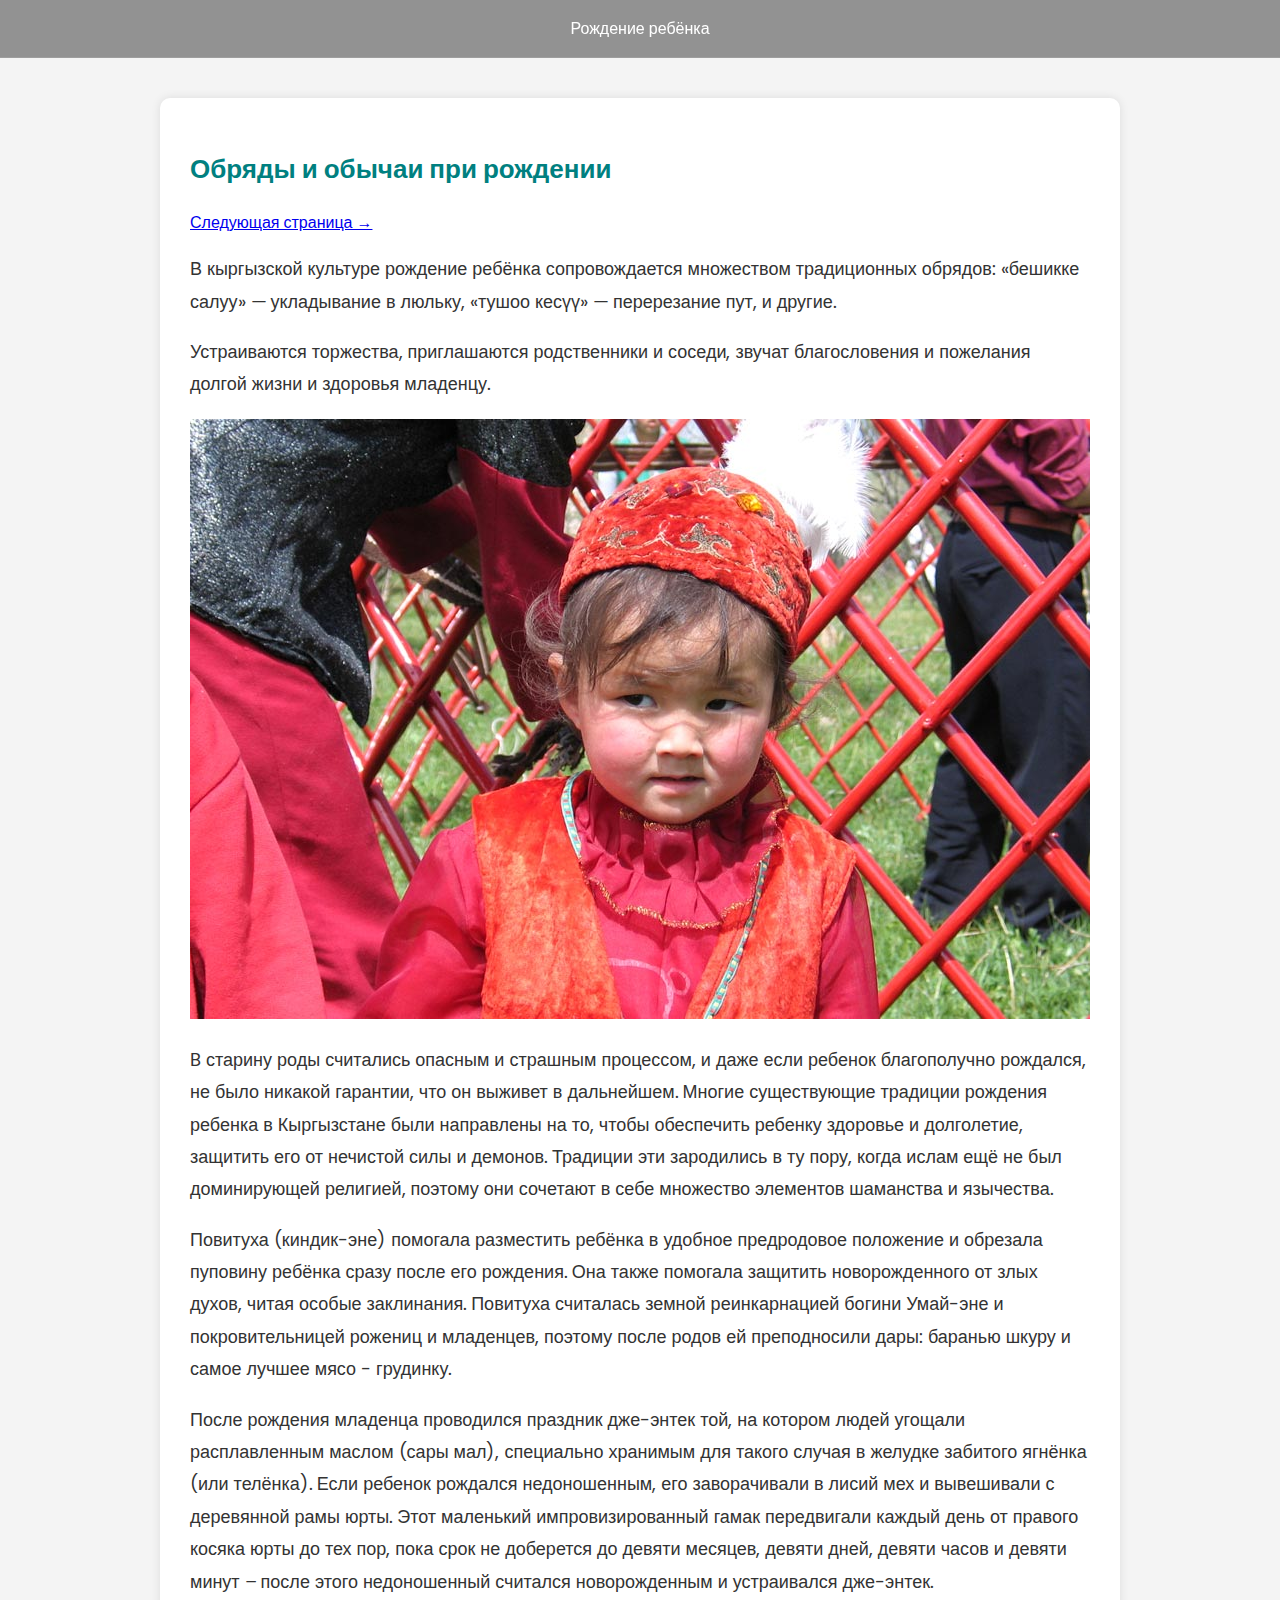
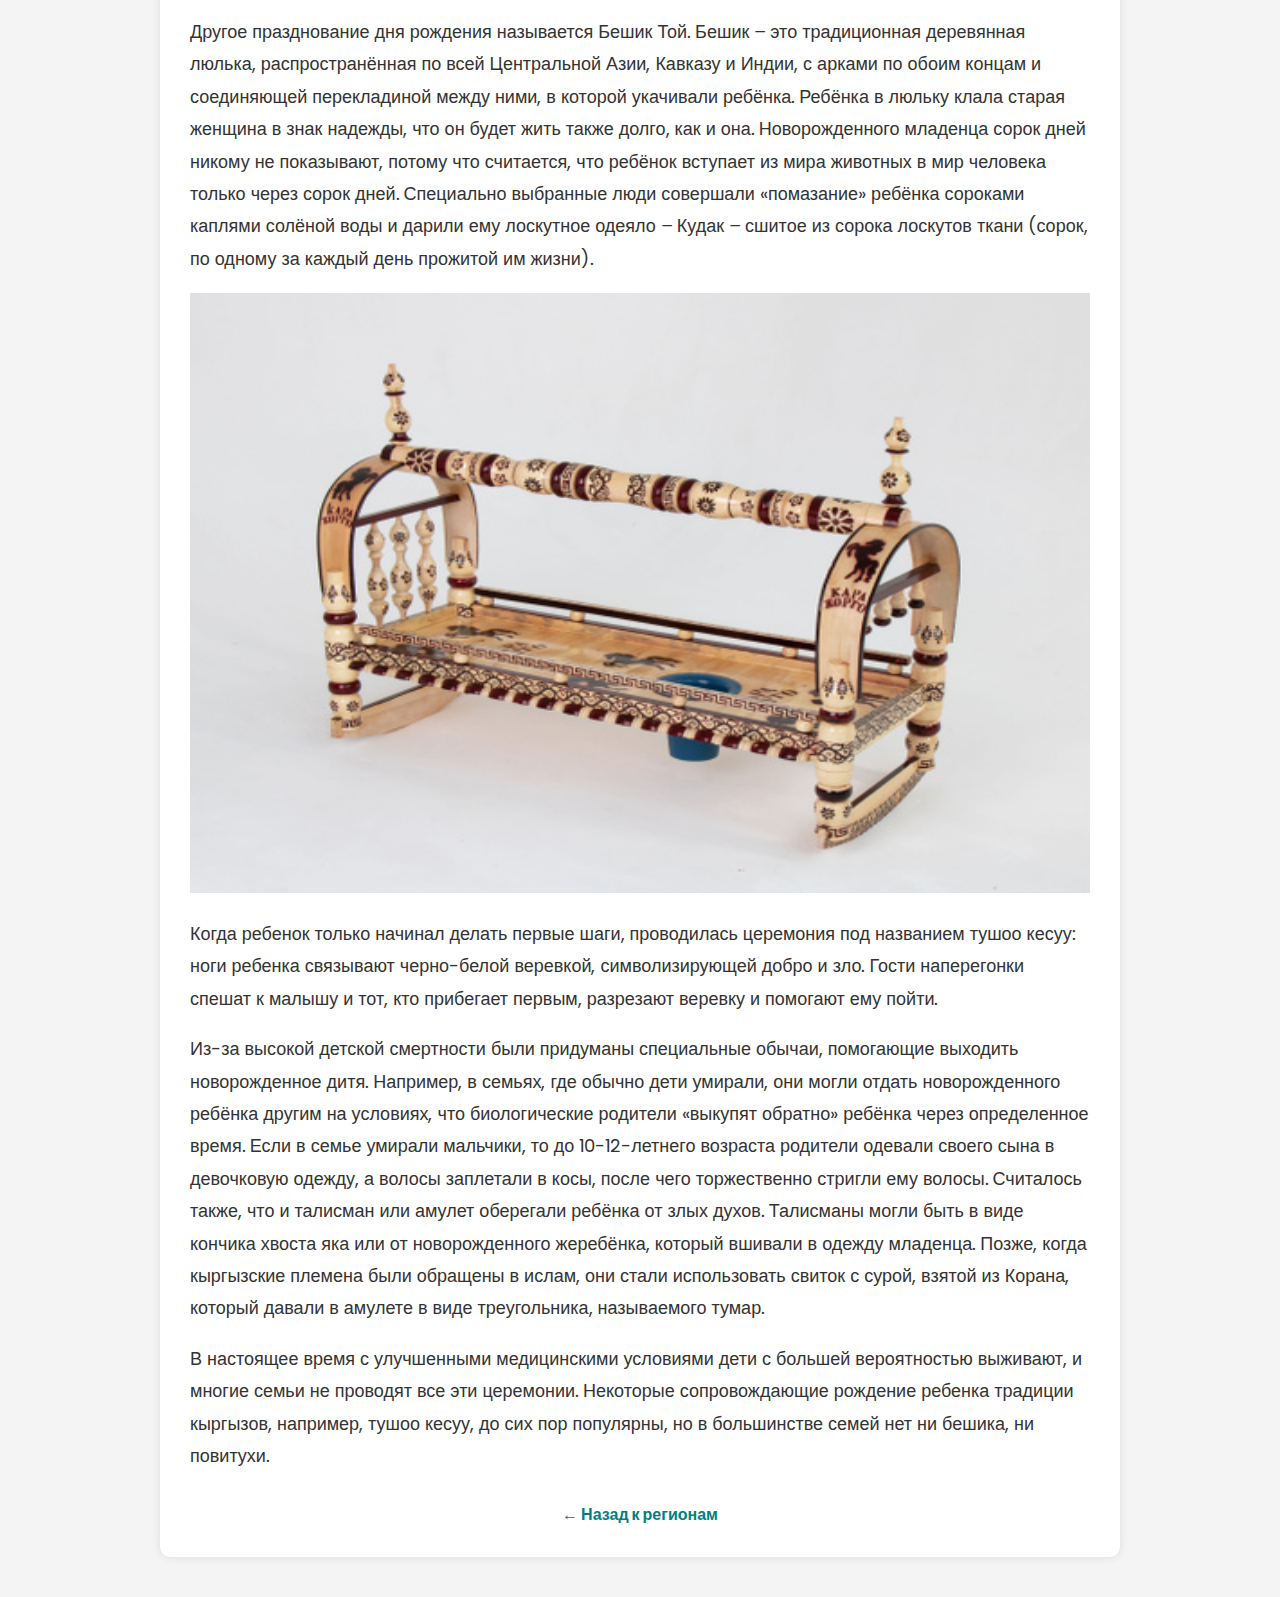
<file: проект/ww/birth.html>
<!DOCTYPE html>
<html lang="ru">
<head>
  <meta charset="UTF-8">
  <title>Обряды при рождении ребенка</title>
  <link href="https://fonts.googleapis.com/css2?family=Poppins:wght@400;600&display=swap" rel="stylesheet">
  <style>
    body {
      font-family: 'Poppins', sans-serif;
      background-color: #f4f4f4;
      margin: 0;
      padding: 0;
      color: #333;
    }
    header, footer {
  background: rgba(0, 0, 0, 0.4); /* полупрозрачный тёмный фон */
  backdrop-filter: blur(6px); /* размывает фон позади */
  color: white;
  text-align: center;
  padding: 1em;
  border-bottom: 1px solid rgba(255, 255, 255, 0.1); /* тонкая граница снизу */
}
    .container {
      max-width: 900px;
      margin: 40px auto;
      background-color: white;
      padding: 30px;
      border-radius: 10px;
      box-shadow: 0 0 10px rgba(0,0,0,0.1);
    }
    h2 {
      color: #008080;
      font-size: 26px;
    }
    p {
      font-size: 18px;
      line-height: 1.8;
    }
    a.back-link {
      display: block;
      margin-top: 30px;
      text-align: center;
      color: #008080;
      text-decoration: none;
      font-weight: bold;
    }
    a.back-link:hover {
      text-decoration: underline;
    }
  </style>
</head>
<body>
  <header>Рождение ребёнка</header>
  <div class="container">
    <h2>Обряды и обычаи при рождении</h2>
    <a href="funeral.html" class="floating-next-btn">Следующая страница →</a>
    <p>
      В кыргызской культуре рождение ребёнка сопровождается множеством традиционных обрядов: «бешикке салуу» — укладывание в люльку, 
      «тушоо кесүү» — перерезание пут, и другие.
    </p>
    <p>
      Устраиваются торжества, приглашаются родственники и соседи, звучат благословения и пожелания долгой жизни и здоровья младенцу.
    </p>
    
    <img src="images/kyrgyz-children.jpg">


   <p>
  B старину роды считались опасным и страшным процессом, и даже если ребенок благополучно рождался, не было никакой гарантии, что он выживет в дальнейшем.
 Многие существующие традиции рождения ребенка в Кыргызстане были направлены на то, чтобы обеспечить ребенку здоровье и долголетие, защитить его от нечистой силы и демонов.
    Традиции эти зародились в ту пору, когда ислам ещё не был доминирующей религией, поэтому они сочетают в себе множество элементов шаманства и язычества.
    </p>
    
    <P>
        Повитуха (киндик-эне) помогала разместить ребёнка в удобное предродовое положение и обрезала пуповину ребёнка сразу после его рождения.
         Она также помогала защитить новорожденного от злых духов, читая особые заклинания.
          Повитуха считалась земной реинкарнацией богини Умай-эне и покровительницей рожениц и младенцев, поэтому после родов ей преподносили дары: баранью шкуру и самое лучшее мясо - грудинку.
    </P>
  
    <p>После рождения младенца проводился праздник дже-энтек той, на котором людей угощали расплавленным маслом (сары мал), специально хранимым для такого случая в желудке забитого ягнёнка (или телёнка).
       Если ребенок рождался недоношенным, его заворачивали в лисий мех и вывешивали с деревянной рамы юрты.
        Этот маленький импровизированный гамак передвигали каждый день от правого косяка юрты до тех пор, пока срок не доберется до девяти месяцев, девяти дней, девяти часов и девяти минут – после этого недоношенный считался новорожденным и устраивался дже-энтек.
      </p>
  
     <p>
     Другое празднование дня рождения называется Бешик Той.
     Бешик – это традиционная деревянная люлька, распространённая по всей Центральной Азии, Кавказу и Индии, с арками по обоим концам и соединяющей перекладиной между ними, в которой укачивали ребёнка.
     Ребёнка в люльку клала старая женщина в знак надежды, что он будет жить также долго, как и она.
     Новорожденного младенца сорок дней никому не показывают, потому что считается, что ребёнок вступает из мира животных в мир человека только через сорок дней.
     Специально выбранные люди совершали «помазание» ребёнка сороками каплями солёной воды и дарили ему лоскутное одеяло – Кудак – сшитое из сорока лоскутов ткани (сорок, по одному за каждый день прожитой им жизни).
    </p>

    <img src="images/beshik.jpg" width="900px" height="600px">

    <p>Когда ребенок только начинал делать первые шаги, проводилась церемония под названием тушоо кесуу: ноги ребенка связывают черно-белой веревкой, символизирующей добро и зло.
       Гости наперегонки спешат к малышу и тот, кто прибегает первым, разрезают веревку и помогают ему пойти.
    </p>
    <p>
    Из-за высокой детской смертности были придуманы специальные обычаи, помогающие выходить новорожденное дитя.
     Например, в семьях, где обычно дети умирали, они могли отдать новорожденного ребёнка другим на условиях, что биологические родители «выкупят обратно» ребёнка через определенное время.
      Если в семье умирали мальчики, то до 10-12-летнего возраста родители одевали своего сына в девочковую одежду, а волосы заплетали в косы, после чего торжественно стригли ему волосы.
       Считалось также, что и талисман или амулет оберегали ребёнка от злых духов. Талисманы могли быть в виде кончика хвоста яка или от новорожденного жеребёнка, который вшивали в одежду младенца.
        Позже, когда кыргызские племена были обращены в ислам, они стали использовать свиток с сурой, взятой из Корана, который давали в амулете в виде треугольника, называемого тумар.
     </p>

    <p> 
   В настоящее время с улучшенными медицинскими условиями дети с большей вероятностью выживают, и многие семьи не проводят все эти церемонии.
    Некоторые сопровождающие рождение ребенка традиции кыргызов, например, тушоо кесуу, до сих пор популярны, но в большинстве семей нет ни бешика, ни повитухи.
    </p>

<a class="back-link" href="traditions.html">← Назад к регионам</a>
  </div>
</body>
</html>
</file>
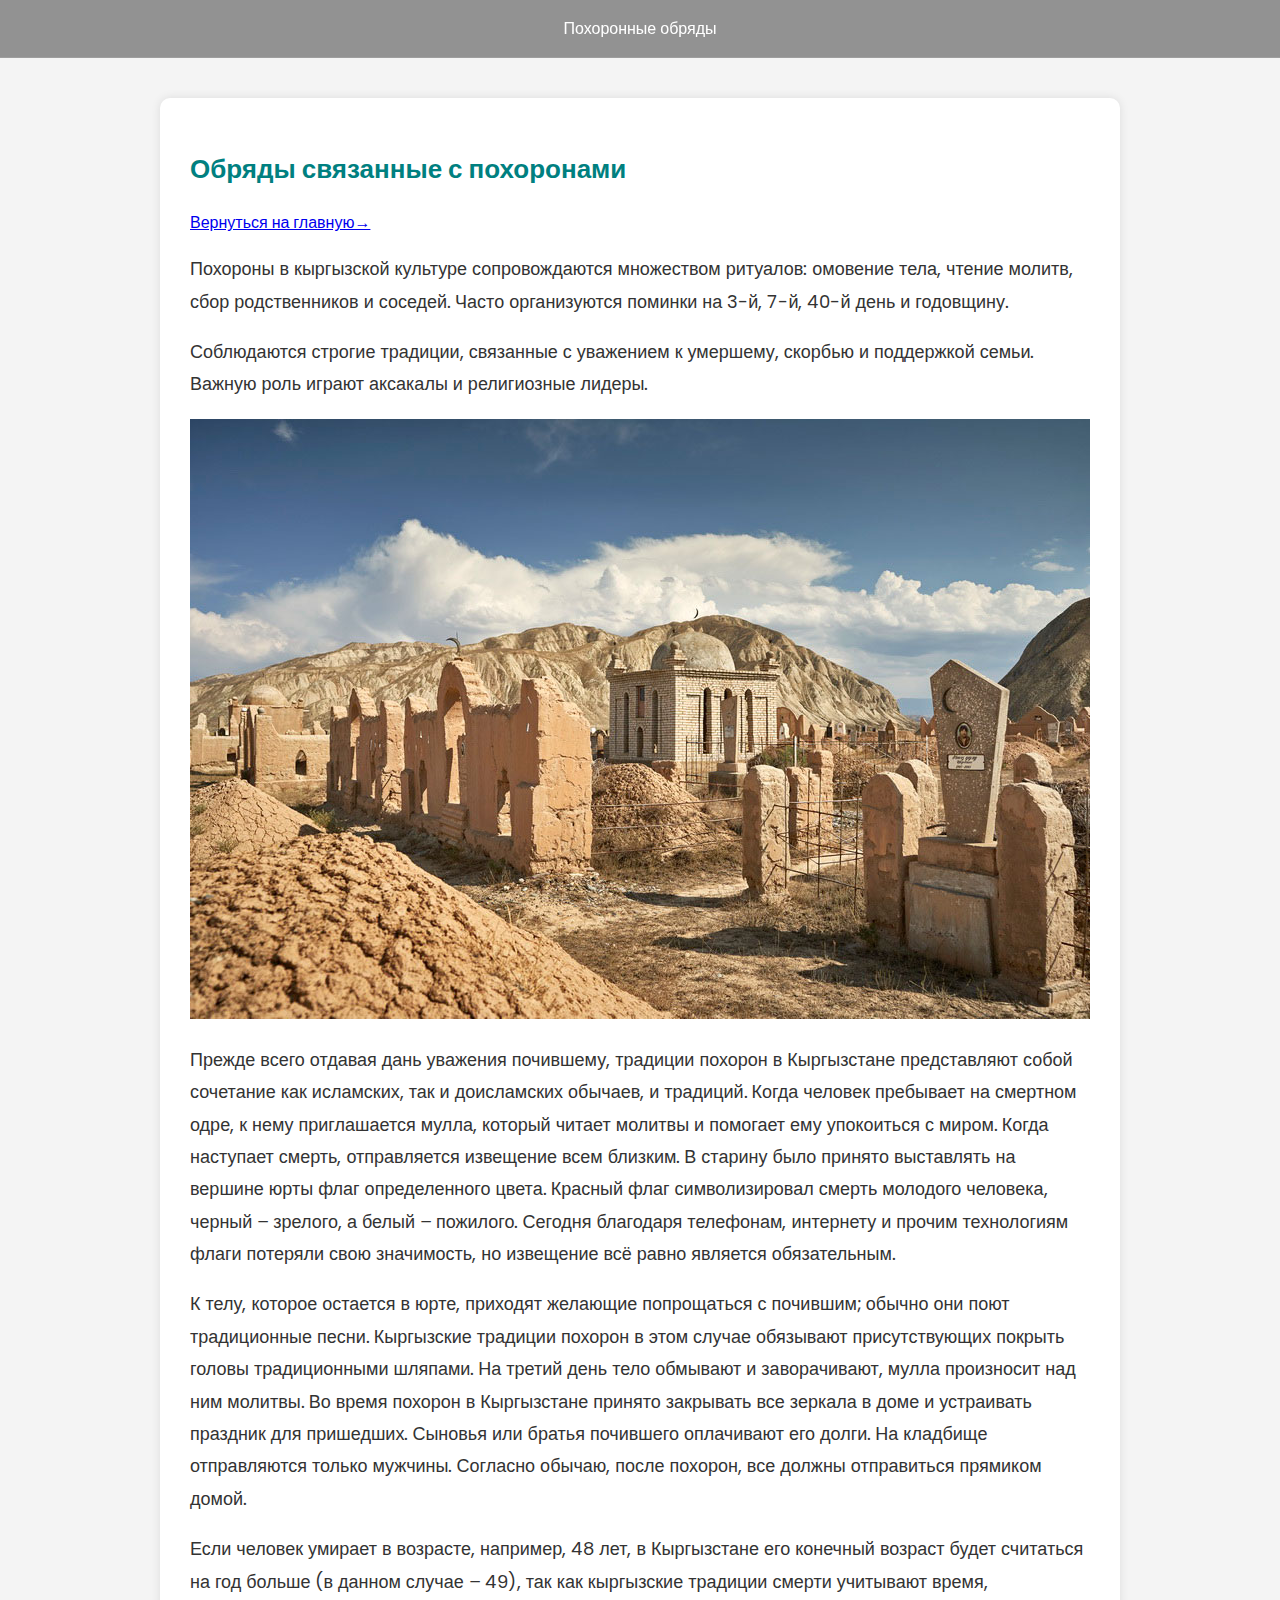
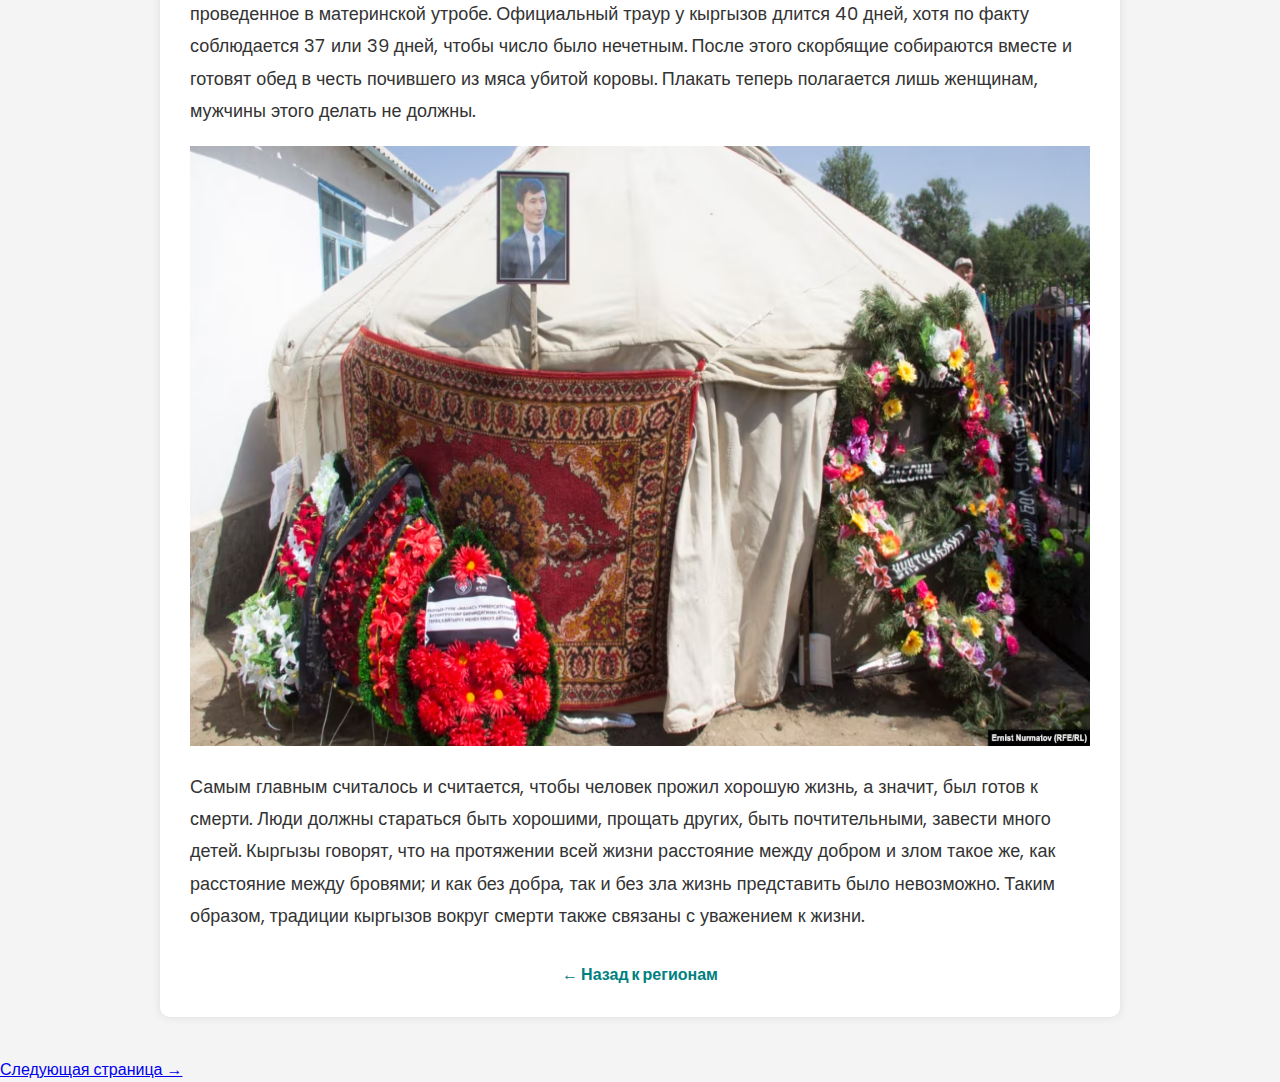
<file: проект/ww/funeral.html>
<!DOCTYPE html>
<html lang="ru">
<head>
  <meta charset="UTF-8">
  <title>Похоронные обряды</title>
  <link href="https://fonts.googleapis.com/css2?family=Poppins:wght@400;600&display=swap" rel="stylesheet">
  <style>
    body {
      font-family: 'Poppins', sans-serif;
      background-color: #f4f4f4;
      margin: 0;
      padding: 0;
      color: #333;
    }
    
    header, footer {
  background: rgba(0, 0, 0, 0.4); /* полупрозрачный тёмный фон */
  backdrop-filter: blur(6px); /* размывает фон позади */
  color: white;
  text-align: center;
  padding: 1em;
  border-bottom: 1px solid rgba(255, 255, 255, 0.1); /* тонкая граница снизу */
}

    .container {
      max-width: 900px;
      margin: 40px auto;
      background-color: white;
      padding: 30px;
      border-radius: 10px;
      box-shadow: 0 0 10px rgba(0,0,0,0.1);
    }
    h2 {
      color: #008080;
      font-size: 26px;
    }
    p {
      font-size: 18px;
      line-height: 1.8;
    }
    a.back-link {
      display: block;
      margin-top: 30px;
      text-align: center;
      color: #008080;
      text-decoration: none;
      font-weight: bold;
    }
    a.back-link:hover {
      text-decoration: underline;
    }
  </style>
</head>
<body>
  <header>Похоронные обряды</header>
  <div class="container">
    <h2>Обряды связанные с похоронами</h2>
     <a href="index.html" class="floating-next-btn">Вернуться на главную→</a>
    <p>
      Похороны в кыргызской культуре сопровождаются множеством ритуалов: омовение тела, чтение молитв, сбор родственников и соседей.
      Часто организуются поминки на 3-й, 7-й, 40-й день и годовщину.
    </p>
    <p>
      Соблюдаются строгие традиции, связанные с уважением к умершему, скорбью и поддержкой семьи. 
      Важную роль играют аксакалы и религиозные лидеры.
    </p>

  <image src="images/kyrgyzstan-traditions-death.jpg" >
    <p>
      Прежде всего отдавая дань уважения почившему, традиции похорон в Кыргызстане представляют собой сочетание как исламских, так и доисламских обычаев, и традиций.
       Когда человек пребывает на смертном одре, к нему приглашается мулла, который читает молитвы и помогает ему упокоиться с миром. Когда наступает смерть, отправляется извещение всем близким.
        В старину было принято выставлять на вершине юрты флаг определенного цвета. Красный флаг символизировал смерть молодого человека, черный – зрелого, а белый – пожилого. Сегодня благодаря телефонам, интернету и прочим технологиям флаги потеряли свою значимость, но извещение всё равно является обязательным.
    </p>

    <p>
      К телу, которое остается в юрте, приходят желающие попрощаться с почившим; обычно они поют традиционные песни.
       Кыргызские традиции похорон в этом случае обязывают присутствующих покрыть головы традиционными шляпами. На третий день тело обмывают и заворачивают, мулла произносит над ним молитвы.
        Во время похорон в Кыргызстане принято закрывать все зеркала в доме и устраивать праздник для пришедших. Сыновья или братья почившего оплачивают его долги. На кладбище отправляются только мужчины. Согласно обычаю, после похорон, все должны отправиться прямиком домой.
    </p>
    <p>
      Если человек умирает в возрасте, например, 48 лет, в Кыргызстане его конечный возраст будет считаться на год больше (в данном случае – 49), так как кыргызские традиции смерти учитывают время, проведенное в материнской утробе.
       Официальный траур у кыргызов длится 40 дней, хотя по факту соблюдается 37 или 39 дней, чтобы число было нечетным. После этого скорбящие собираются вместе и готовят обед в честь почившего из мяса убитой коровы. Плакать теперь полагается лишь женщинам, мужчины этого делать не должны.
    </p>
    <image src="images/9F2C0954-870D-4A4E-98DE-12BB3A9BA593_cx2_cy8_cw98_w1080_h608_s.avif" width="900px" height="600px">
    <p>
      Самым главным считалось и считается, чтобы человек прожил хорошую жизнь, а значит, был готов к смерти.
       Люди должны стараться быть хорошими, прощать других, быть почтительными, завести много детей.
       Кыргызы говорят, что на протяжении всей жизни расстояние между добром и злом такое же, как расстояние между бровями; и как без добра, так и без зла жизнь представить было невозможно. 
       Таким образом, традиции кыргызов вокруг смерти также связаны с уважением к жизни.
    </p>
    <a class="back-link" href="traditions.html">← Назад к регионам</a>
  </div>
</body> <a href="birth.html" class="floating-next-btn">Следующая страница →</a>
</html>
</file>
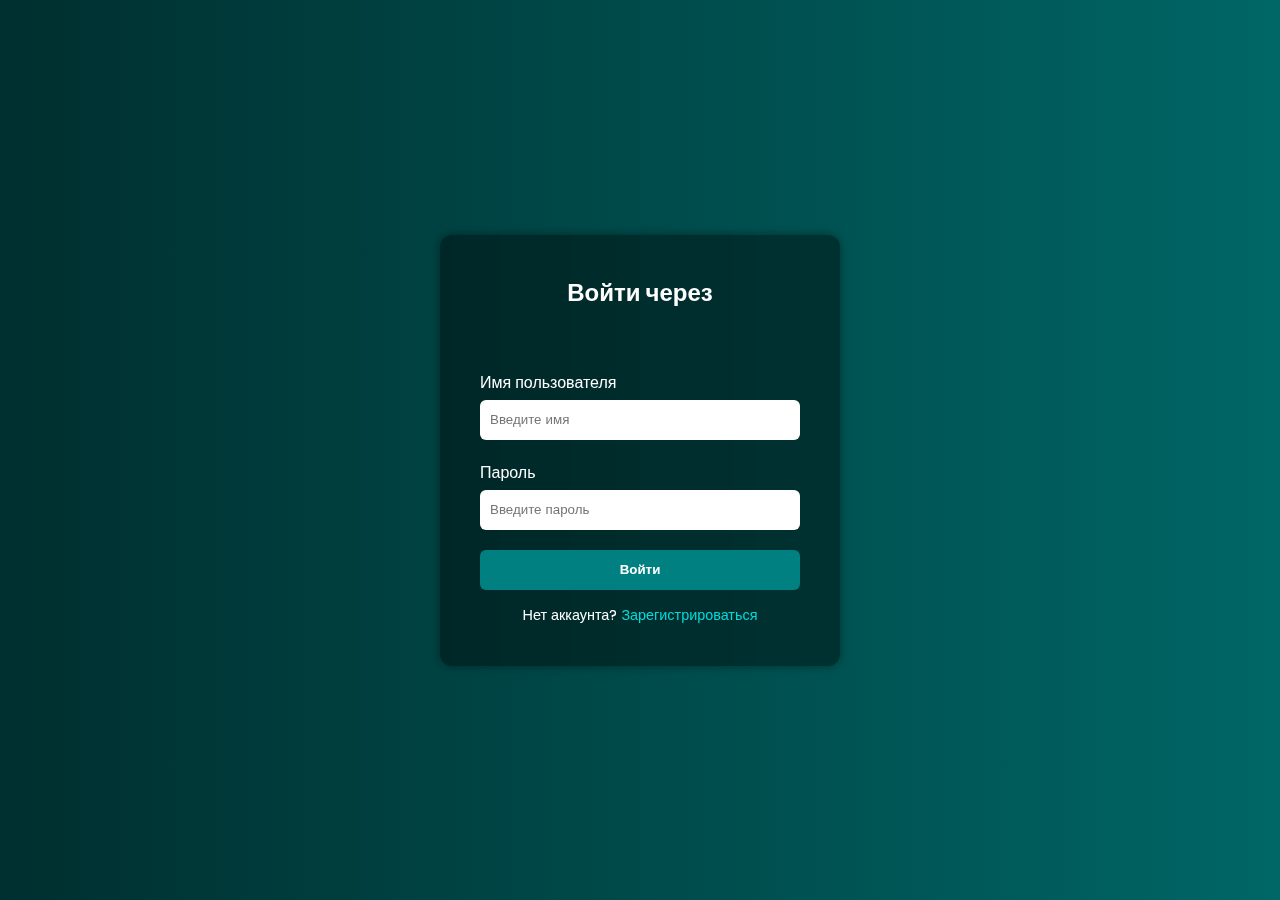
<file: проект/ww/login.html>
<!DOCTYPE html>
<html lang="ru">
<head>
  <meta charset="UTF-8" />
  <meta name="viewport" content="width=device-width, initial-scale=1.0"/>
  <title>Вход</title>
  <link href="https://fonts.googleapis.com/css2?family=Poppins&display=swap" rel="stylesheet">
  <style>
    * {
      box-sizing: border-box;
      font-family: 'Poppins', sans-serif;
      margin: 0;
      padding: 0;
    }

    body {
      background: linear-gradient(to right, #002f2f, #006666); /* фон в стиле сайта */
      display: flex;
      justify-content: center;
      align-items: center;
      min-height: 100vh;
    }

    .login-container {
      background: rgba(0, 0, 0, 0.4);
      backdrop-filter: blur(10px);
      padding: 40px;
      border-radius: 12px;
      box-shadow: 0 0 10px rgba(0,0,0,0.4);
      width: 100%;
      max-width: 400px;
      color: white;
    }

    .login-container h2 {
      text-align: center;
      margin-bottom: 20px;
    }

    .input-group {
      margin-bottom: 20px;
    }

    .input-group label {
      display: block;
      margin-bottom: 5px;
    }

    .input-group input {
      width: 100%;
      padding: 10px;
      border: none;
      border-radius: 6px;
    }

    .login-btn {
      width: 100%;
      padding: 10px;
      background-color: #008080;
      border: none;
      color: white;
      font-weight: bold;
      cursor: pointer;
      border-radius: 6px;
      transition: 0.3s;
    }

    .login-btn:hover {
      background-color: #00a3a3;
    }

    .social-login {
      display: flex;
      justify-content: space-between;
      margin-bottom: 20px;
    }

    .social-login button {
      flex: 1;
      margin: 0 5px;
      padding: 10px;
      border: none;
      border-radius: 6px;
      cursor: pointer;
      color: white;
      font-weight: bold;
    }

    .facebook { background-color: #3b5998; }
    .google { background-color: #db4437; }

    .bottom-link {
      text-align: center;
      margin-top: 15px;
      font-size: 0.9em;
    }

    .bottom-link a {
      color: #00dada;
      text-decoration: none;
    }

    .bottom-link a:hover {
      text-decoration: underline;
    }
  </style>
  <script src="https://accounts.google.com/gsi/client" async defer></script>
</head>
<body>
  <div class="login-container">
    <h2>Войти через</h2>

    <div class="social-login">
      <div id="buttonDiv" style="margin-bottom: 20px;"></div>
      <div id="buttonDiv" style="margin-bottom: 20px;"></div>
    </div>

    <form>
      <div class="input-group">
        <label for="username">Имя пользователя</label>
        <input type="text" id="username" name="username" placeholder="Введите имя">
      </div>

      <div class="input-group">
        <label for="password">Пароль</label>
        <input type="password" id="password" name="password" placeholder="Введите пароль">
      </div>

      <button type="submit" class="login-btn">Войти</button>
    </form>

    <div class="bottom-link">
      Нет аккаунта? <a href="#">Зарегистрироваться</a>
    </div>
  </div>
<script>
  const CLIENT_ID = '430036737149-p30jrk4f0po3mlf3u5ohal6tkf2n7ugp.apps.googleusercontent.com';

  window.onload = () => {
    google.accounts.id.initialize({
      client_id: CLIENT_ID,
      callback: handleCredentialResponse
    });

    google.accounts.id.renderButton(
      document.getElementById("buttonDiv"),
      { theme: "outline", size: "large" }
    );

    google.accounts.id.prompt(); // Опционально — автоматическая авторизация
  }

  function handleCredentialResponse(response) {
    const jwt = response.credential;
    console.log("JWT ID Token: ", jwt);

    // Пример расшифровки JWT без библиотеки
    const payload = JSON.parse(atob(jwt.split('.')[1]));
    alert(`Привет, ${payload.name} (${payload.email})`);
    
    // Или вставка в DOM:
    // document.getElementById('user-info').innerText = `Привет, ${payload.name} (${payload.email})`;
  }
</script>
</body>
</html>
</file>
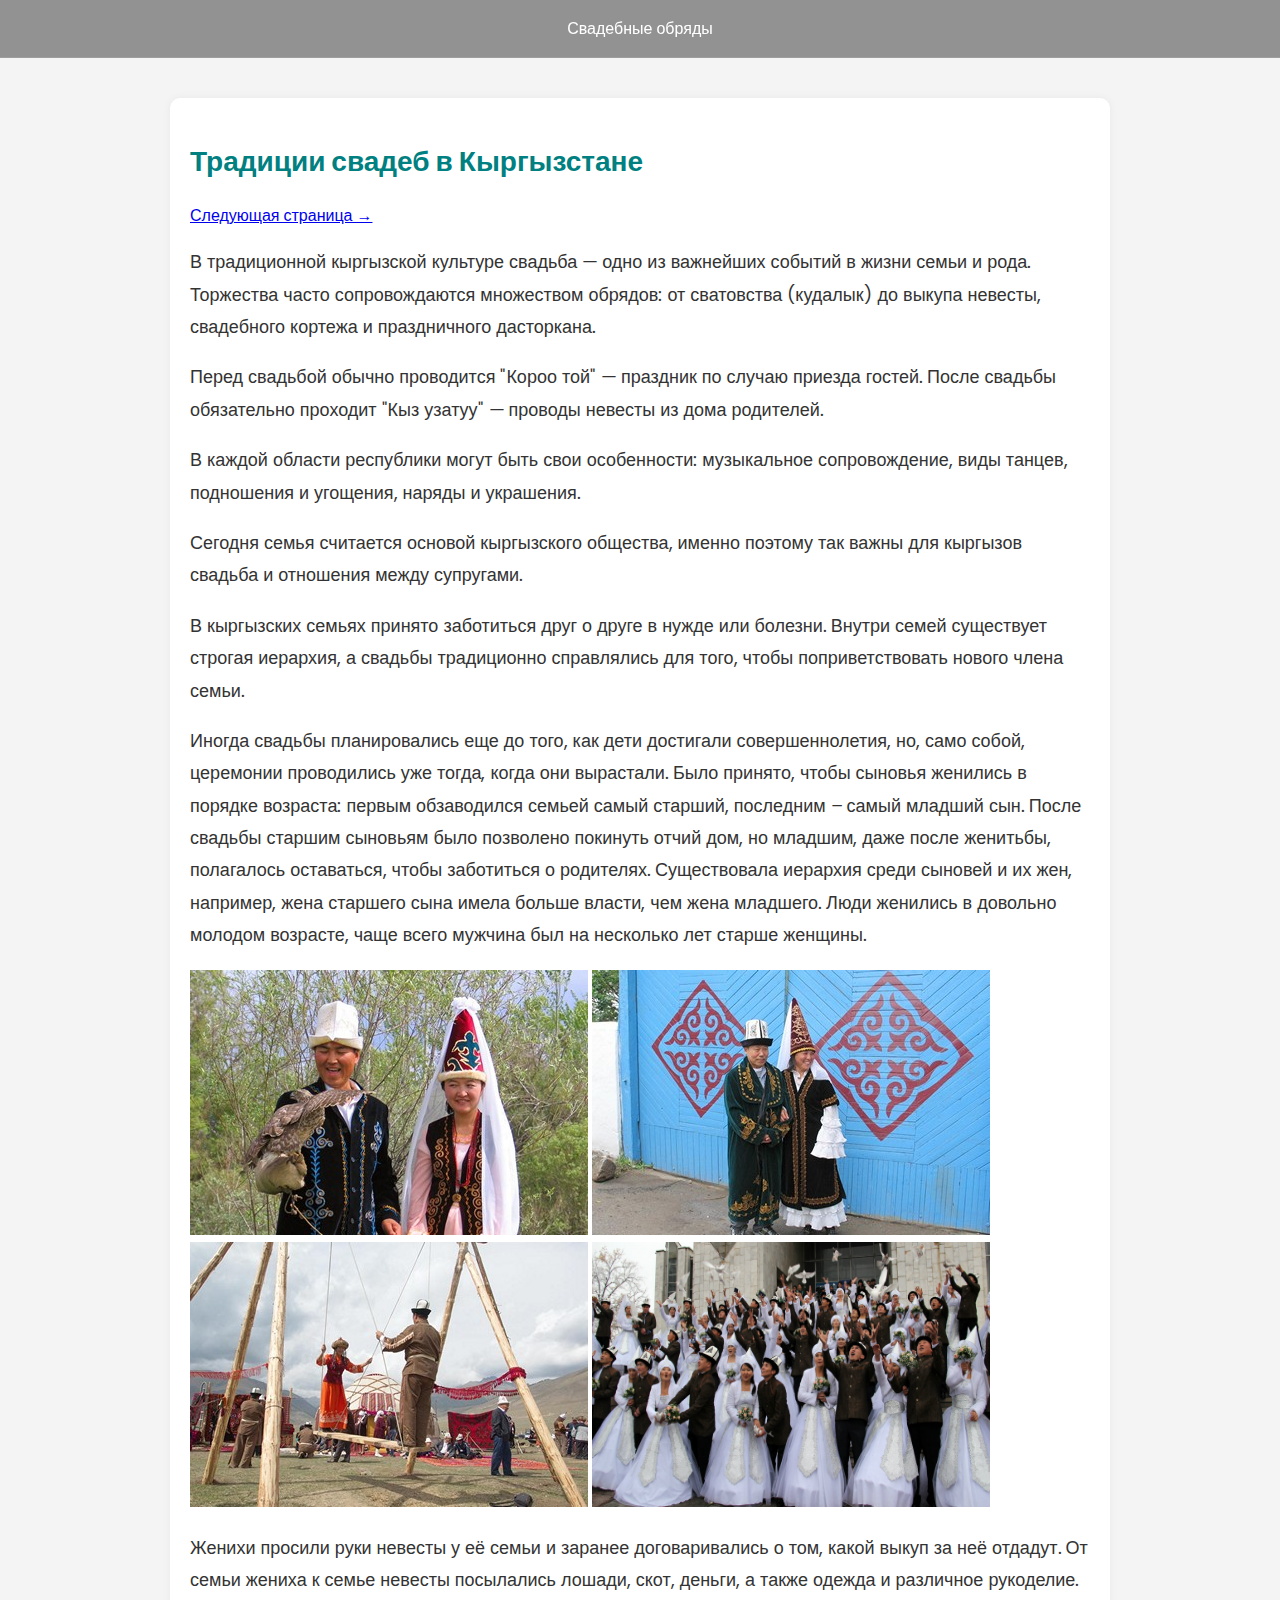
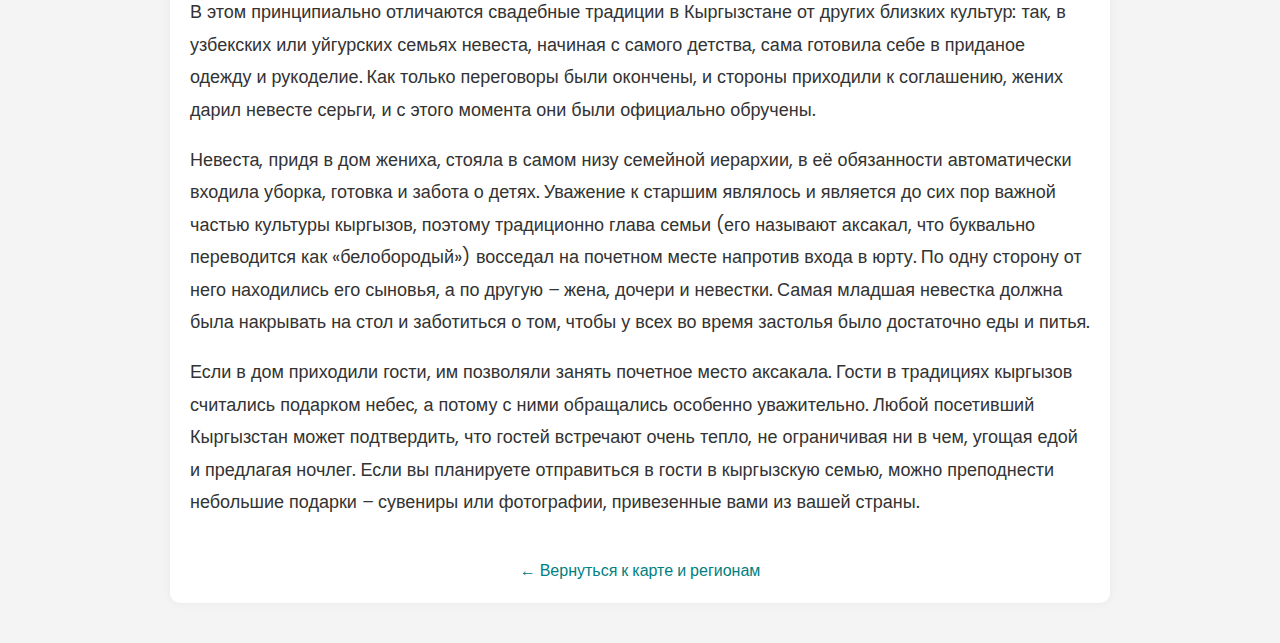
<file: проект/ww/wedding.html>
<!DOCTYPE html>
<html lang="ru">
<head>
  <meta charset="UTF-8">
  <title>Свадебные обряды</title>
  <link href="https://fonts.googleapis.com/css2?family=Poppins:wght@400;600&display=swap" rel="stylesheet">
  <style>
    body {
      font-family: 'Poppins', sans-serif;
      margin: 0;
      padding: 0;
      background-color: #f4f4f4;
      color: #333;
    }

   header, footer {
  background: rgba(0, 0, 0, 0.4); /* полупрозрачный тёмный фон */
  backdrop-filter: blur(6px); /* размывает фон позади */
  color: white;
  text-align: center;
  padding: 1em;
  border-bottom: 1px solid rgba(255, 255, 255, 0.1); /* тонкая граница снизу */
}
    .container {
      max-width: 900px;
      margin: 40px auto;
      padding: 20px;
      background-color: white;
      box-shadow: 0 0 10px rgba(0,0,0,0.05);
      border-radius: 10px;
    }

    h2 {
      font-size: 28px;
      margin-bottom: 20px;
      color: #008080;
    }

    p {
      font-size: 18px;
      line-height: 1.8;
    }

    .back-link {
      display: block;
      text-align: center;
      margin-top: 40px;
      font-size: 16px;
      color: #008080;
      text-decoration: none;
    }

    .back-link:hover {
      text-decoration: underline;
    }
  </style>
</head>
<body>
  <header>Свадебные обряды</header>
  <div class="container">
    <h2>Традиции свадеб в Кыргызстане</h2>
      <a href="birth.html" class="floating-next-btn">Следующая страница →</a> 

    <p>
      В традиционной кыргызской культуре свадьба — одно из важнейших событий в жизни семьи и рода. 
      Торжества часто сопровождаются множеством обрядов: от сватовства (кудалык) до выкупа невесты, 
      свадебного кортежа и праздничного дасторкана.
    </p>
    <p>
      Перед свадьбой обычно проводится "Короо той" — праздник по случаю приезда гостей. После свадьбы 
      обязательно проходит "Кыз узатуу" — проводы невесты из дома родителей.
    </p>
    <p>
      В каждой области республики могут быть свои особенности: музыкальное сопровождение, виды танцев, 
      подношения и угощения, наряды и украшения.
    </p>
    <p>Сегодня семья считается основой кыргызского общества, именно поэтому так важны для кыргызов свадьба и отношения между супругами. 
    <p>В кыргызских семьях принято заботиться друг о друге в нужде или болезни. Внутри семей существует строгая иерархия, а свадьбы традиционно справлялись для того, чтобы поприветствовать нового члена семьи.</p>

    <p>
        Иногда свадьбы планировались еще до того, как дети достигали совершеннолетия, но, само собой, церемонии проводились уже тогда, когда они вырастали.
         Было принято, чтобы сыновья женились в порядке возраста: первым обзаводился семьей самый старший, последним – самый младший сын. 
         После свадьбы старшим сыновьям было позволено покинуть отчий дом, но младшим, даже после женитьбы, полагалось оставаться, чтобы заботиться о родителях. 
         Существовала иерархия среди сыновей и их жен, например, жена старшего сына имела больше власти, чем жена младшего. Люди женились в довольно молодом возрасте, чаще всего мужчина был на несколько лет старше женщины. 
    </p>

   <img src="images/kyrgyz-wedding1_sm.jpg">  
   <img src="images/kyrgyz-wedding2_sm.jpg"> 
   <img src="images/kyrgyz-wedding3_sm.jpg"> 
   <img src="images/weeding 4.jpg" width="398" height="265">

    <P>
       Женихи просили руки невесты у её семьи и заранее договаривались о том, какой выкуп за неё отдадут.
        От семьи жениха к семье невесты посылались лошади, скот, деньги, а также одежда и различное рукоделие.
         В этом принципиально отличаются свадебные традиции в Кыргызстане от других близких культур: так, в узбекских или уйгурских семьях невеста, начиная с самого детства, сама готовила себе в приданое одежду и рукоделие.
          Как только переговоры были окончены, и стороны приходили к соглашению, жених дарил невесте серьги, и с этого момента они были официально обручены. 
    </P>

    <p>
        Невеста, придя в дом жениха, стояла в самом низу семейной иерархии, в её обязанности автоматически входила уборка, готовка и забота о детях.
         Уважение к старшим являлось и является до сих пор важной частью культуры кыргызов, поэтому традиционно глава семьи (его называют аксакал, что буквально переводится как «белобородый») восседал на почетном месте напротив входа в юрту.
          По одну сторону от него находились его сыновья, а по другую – жена, дочери и невестки. Самая младшая невестка должна была накрывать на стол и заботиться о том, чтобы у всех во время застолья было достаточно еды и питья.
    </p>

    <p>
        Если в дом приходили гости, им позволяли занять почетное место аксакала. Гости в традициях кыргызов считались подарком небес, а потому с ними обращались особенно уважительно.
         Любой посетивший Кыргызстан может подтвердить, что гостей встречают очень тепло, не ограничивая ни в чем, угощая едой и предлагая ночлег. Если вы планируете отправиться в гости в кыргызскую семью, можно преподнести небольшие подарки – сувениры или фотографии, привезенные вами из вашей страны.
    </p>
   
    <a class="back-link" href="traditions.html">← Вернуться к карте и регионам</a>
  </div>
</body>
</html>
</file>
